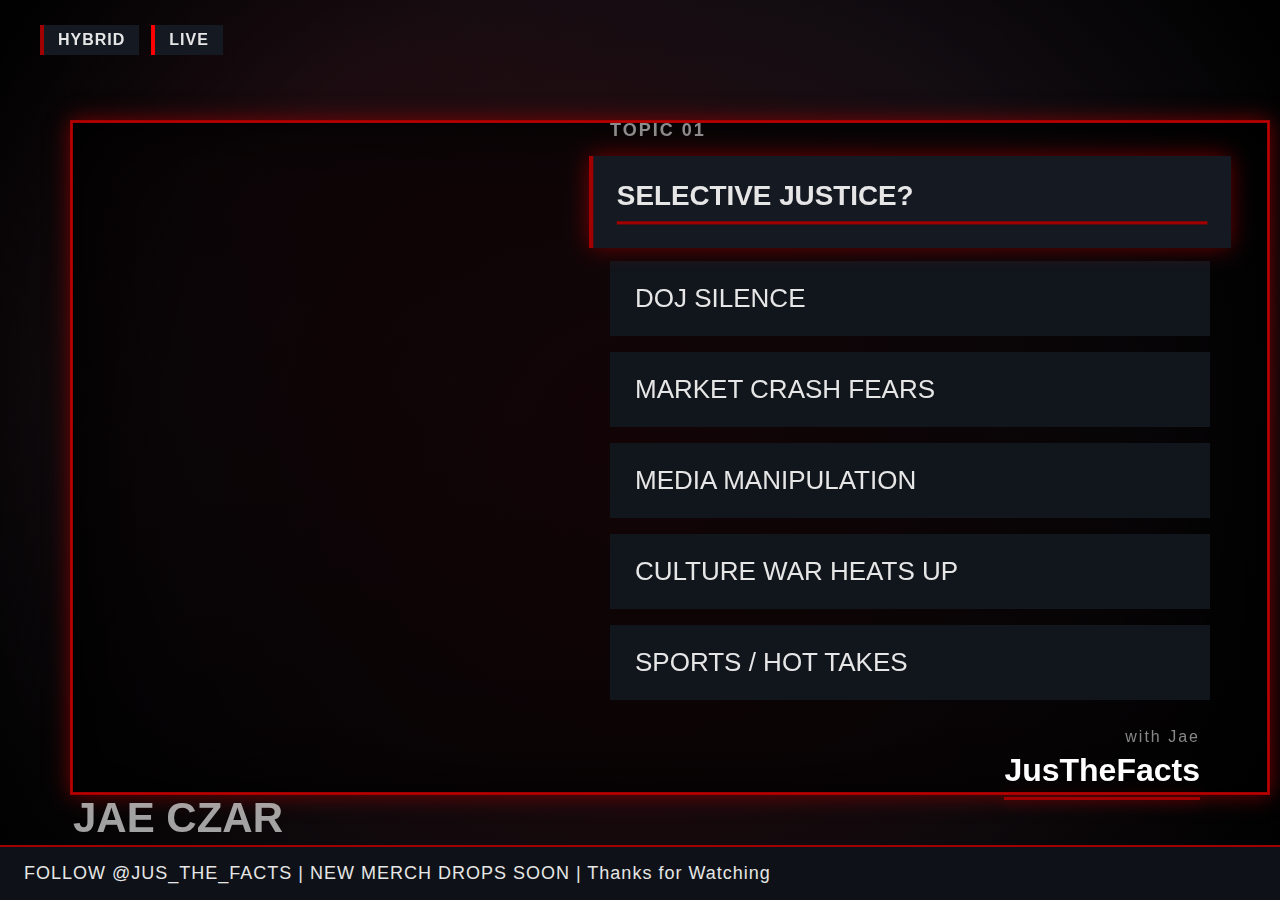
<file: index.html>
<!DOCTYPE html>
<html>
<head>
  <meta charset="UTF-8" />
  <meta name="viewport" content="width=device-width, initial-scale=1.0">
  <title>Jus The Facts Overlay</title>
  <link rel="stylesheet" href="css/main.css" />
</head>
<body>

<div class="bg"></div>
<div class="grain"></div>

<!-- Top Badge -->
<div class="badge">
  <span id="badgeCategory">HYBRID</span>
  <span class="live">LIVE</span>
</div>

<!-- Camera Frame -->
<div class="camera-frame">
  <div id="hostName">JAE CZAR</div>
  <div id="hostSub">Host | Jus The Facts</div>
</div>

<!-- Topics Panel -->
<div class="topics">
  <div id="topicNum">TOPIC 01</div>

  <div class="topic active" id="topic1">
    <span id="topic1Text"></span>
  </div>
  <div class="topic" id="topic2">
    <span id="topic2Text"></span>
  </div>
  <div class="topic" id="topic3">
    <span id="topic3Text"></span>
  </div>
  <div class="topic" id="topic4">
    <span id="topic4Text"></span>
  </div>
  <div class="topic" id="topic5">
    <span id="topic5Text"></span>
  </div>
  <div class="topic" id="topic6">
    <span id="topic6Text"></span>
  </div>
</div>

<!-- Ticker -->
<div class="ticker" id="tickerBar">
  <div id="tickerText"></div>
</div>

<!-- Logo -->
<div id="logoMark" class="logo">
  <div class="logo-sub">with Jae</div>
  <div class="logo-main">JusTheFacts</div>
  <div class="logo-line"></div>
</div>

<script src="./js/ticker.js"></script>
<script src="./js/overlay.js"></script>

</body>
</html>
</file>
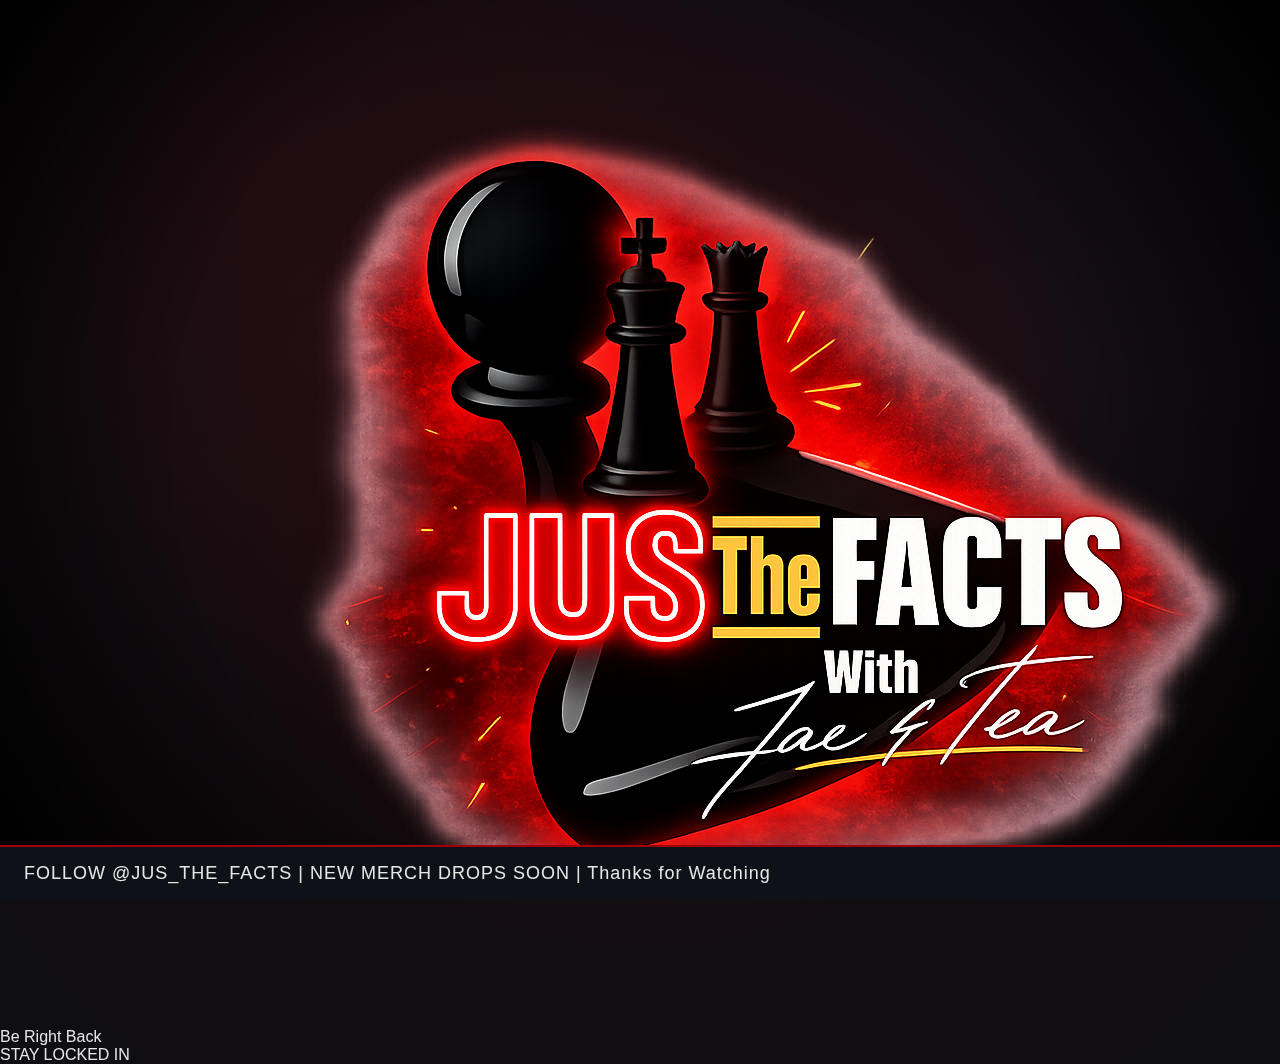
<file: brb.html>
<!DOCTYPE html>
<html>
<head>
  <meta charset="UTF-8" />
  <title>JTF BRB</title>
  <link rel="stylesheet" href="css/main.css" />
</head>
<body>
  <div class="bg"></div>
  <div class="grain"></div>

  <div class="fullscreen">
    <img class="big-logo" src="assets/logo.png" />
    <div class="big-title">Be Right Back</div>
    <div class="big-sub">STAY LOCKED IN</div>
  </div>

  <div class="ticker" id="tickerBar">
    <div class="ticker-content" id="tickerText">LOADING TICKER...</div>
  </div>

  <script src="js/ticker.js"></script>
  <script src="js/overlay.js"></script>
</body>
</html>
</file>
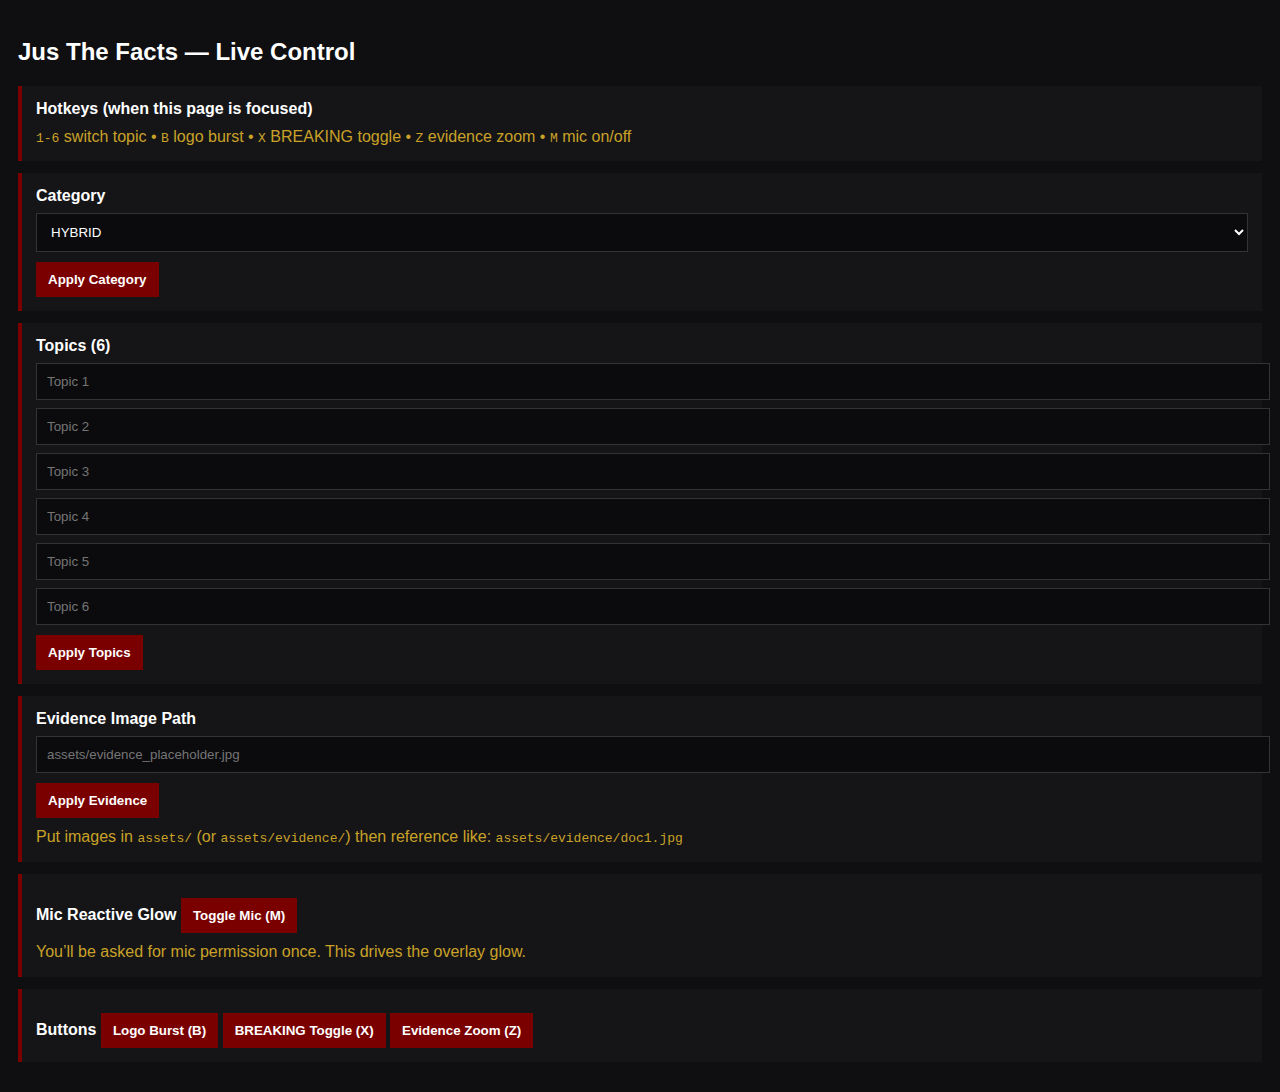
<file: control.html>
<!DOCTYPE html>
<html>
<head>
  <meta charset="UTF-8" />
  <title>JTF Control</title>
  <style>
    body{ font-family:Arial; background:#0f0f12; color:#fff; margin:0; padding:18px;}
    .box{ background:#151518; border-left:4px solid #7a0000; padding:14px; margin-bottom:12px;}
    input, select{ width:100%; padding:10px; margin-top:8px; background:#0b0b0d; color:#fff; border:1px solid #333; }
    button{ padding:10px 12px; margin-top:10px; background:#7a0000; color:#fff; border:none; cursor:pointer; font-weight:800;}
    .hint{ color:#c9a227; margin-top:8px; line-height:1.35;}
    code{ color:#c9a227;}
  </style>
</head>
<body>
  <h2>Jus The Facts — Live Control</h2>

  <div class="box">
    <b>Hotkeys (when this page is focused)</b>
    <div class="hint">
      <code>1-6</code> switch topic • <code>B</code> logo burst • <code>X</code> BREAKING toggle •
      <code>Z</code> evidence zoom • <code>M</code> mic on/off
    </div>
  </div>

  <div class="box">
    <b>Category</b>
    <select id="cat">
      <option>HYBRID</option>
      <option>POLITICS</option>
      <option>CULTURE</option>
      <option>FINANCE</option>
      <option>SPORTS</option>
      <option>BREAKING</option>
    </select>
    <button id="applyCat">Apply Category</button>
  </div>

  <div class="box">
    <b>Topics (6)</b>
    <input id="t1" placeholder="Topic 1">
    <input id="t2" placeholder="Topic 2">
    <input id="t3" placeholder="Topic 3">
    <input id="t4" placeholder="Topic 4">
    <input id="t5" placeholder="Topic 5">
    <input id="t6" placeholder="Topic 6">
    <button id="applyTopics">Apply Topics</button>
  </div>

  <div class="box">
    <b>Evidence Image Path</b>
    <input id="evidence" placeholder="assets/evidence_placeholder.jpg">
    <button id="applyEvidence">Apply Evidence</button>
    <div class="hint">Put images in <code>assets/</code> (or <code>assets/evidence/</code>) then reference like: <code>assets/evidence/doc1.jpg</code></div>
  </div>

  <div class="box">
    <b>Mic Reactive Glow</b>
    <button id="micToggle">Toggle Mic (M)</button>
    <div class="hint">You’ll be asked for mic permission once. This drives the overlay glow.</div>
  </div>

  <div class="box">
    <b>Buttons</b>
    <button id="burst">Logo Burst (B)</button>
    <button id="break">BREAKING Toggle (X)</button>
    <button id="zoom">Evidence Zoom (Z)</button>
  </div>

  <script src="js/control.js"></script>
  <script src="js/audio.js"></script>
</body>
</html>
</file>
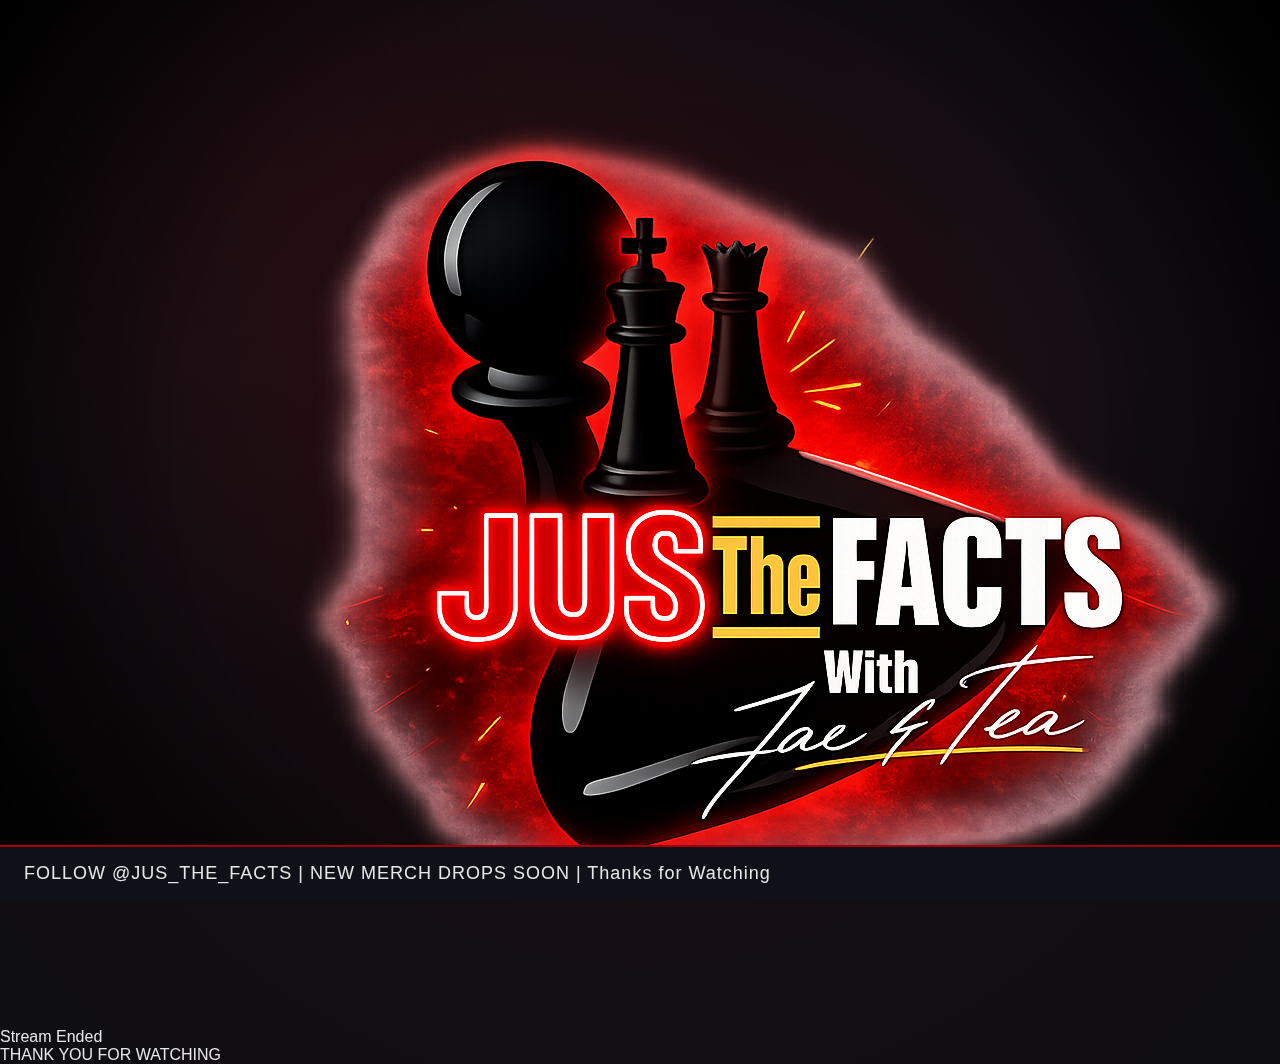
<file: end.html>
<!DOCTYPE html>
<html>
<head>
  <meta charset="UTF-8" />
  <title>JTF End</title>
  <link rel="stylesheet" href="css/main.css" />
</head>
<body>
  <div class="bg"></div>
  <div class="grain"></div>

  <div class="fullscreen">
    <img class="big-logo" src="assets/logo.png" />
    <div class="big-title">Stream Ended</div>
    <div class="big-sub">THANK YOU FOR WATCHING</div>
  </div>

  <div class="ticker" id="tickerBar">
    <div class="ticker-content" id="tickerText">FOLLOW FOR THE NEXT LIVE</div>
  </div>

  <script src="js/ticker.js"></script>
  <script src="js/overlay.js"></script>
</body>
</html>
</file>
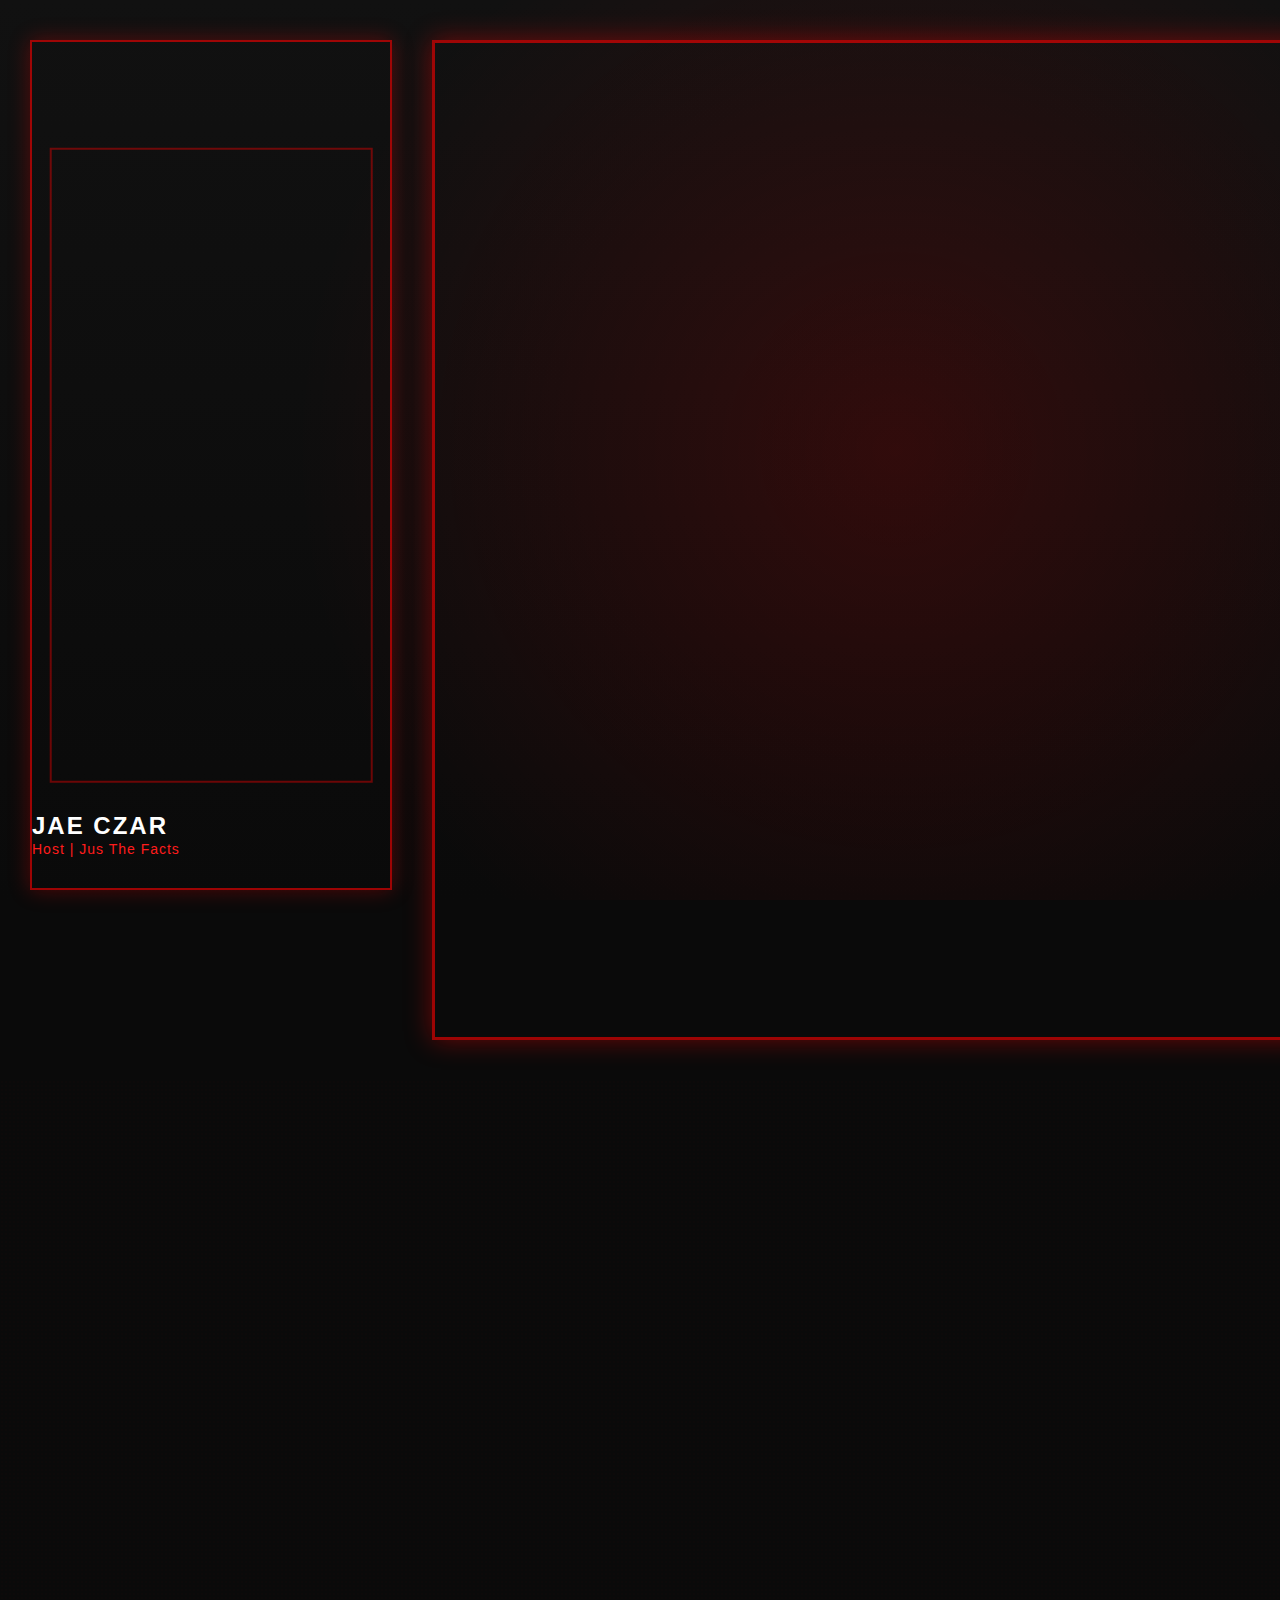
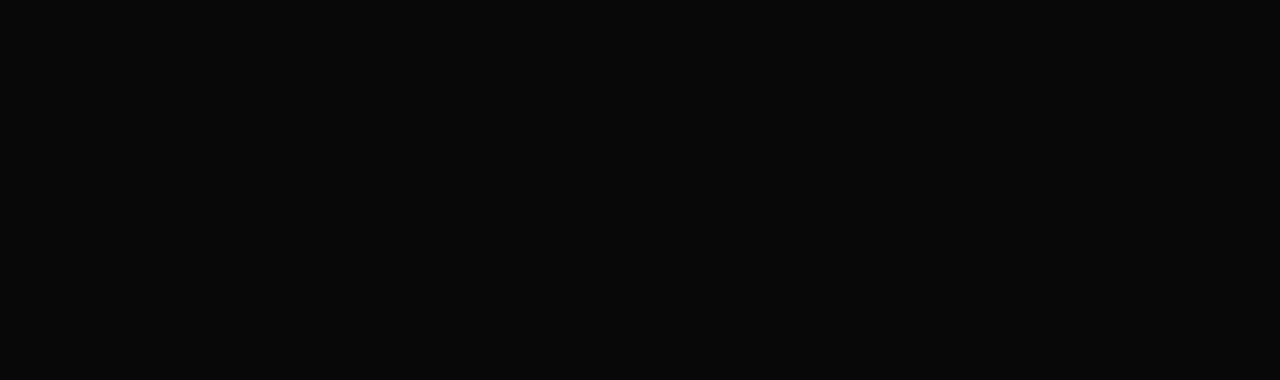
<file: share.html>
<!DOCTYPE html>
<html>
<head>
<meta charset="UTF-8">
<title>Jus The Facts - Share Screen</title>
<style>

/* RESET */
* {
  margin:0;
  padding:0;
  box-sizing:border-box;
}

body {
  width:1920px;
  height:1080px;
  overflow:hidden;
  background:#0a0a0a;
  font-family:Arial, Helvetica, sans-serif;
  color:white;
}

/* BACKGROUND */
body::before {
  content:"";
  position:absolute;
  width:100%;
  height:100%;
  background:
    radial-gradient(circle at 70% 50%, rgba(255,0,0,.15), transparent 60%),
    linear-gradient(180deg, #111, #0a0a0a);
  z-index:-2;
}

/* subtle particles */
body::after {
  content:"";
  position:absolute;
  width:100%;
  height:100%;
  background-image:
    radial-gradient(rgba(255,0,0,.4) 1px, transparent 1px);
  background-size:4px 4px;
  opacity:.03;
  z-index:-1;
}

/* LAYOUT GRID */
.wrapper {
  display:flex;
  width:100%;
  height:100%;
}

/* LEFT CAMERA COLUMN */
.camera-column {
  width:22%;
  height:100%;
  position:relative;
  padding:40px 30px;
}

/* CAMERA FRAME */
.camera-frame {
  position:relative;
  width:100%;
  height:85%;
  border:2px solid rgba(255,0,0,.6);
  box-shadow:0 0 20px rgba(255,0,0,.3);
  overflow:hidden;
}

/* AUDIO REACTIVE GLOW */
:root {
  --mic:0;
}

.camera-frame::before {
  content:"";
  position:absolute;
  inset:-4px;
  border:4px solid rgba(255,0,0,.5);
  filter:blur(10px);
  opacity:calc(var(--mic) * 1.5);
  transition:opacity .1s linear;
}

/* INNER CAMERA AREA (PUT OBS CAM HERE) */
.camera-inner {
  position:absolute;
  top:50%;
  left:50%;
  transform:translate(-50%, -50%);
  width:90%;
  height:75%;
  border:2px solid rgba(255,0,0,.4);
}

/* NAME STRIP */
.camera-name {
  position:absolute;
  bottom:30px;
  left:0;
  width:100%;
  text-align:left;
}

.camera-name h2 {
  font-size:24px;
  letter-spacing:2px;
}

.camera-name span {
  font-size:14px;
  color:#ff1c1c;
  letter-spacing:1px;
}

/* RIGHT SHARE AREA */
.share-column {
  width:78%;
  height:100%;
  padding:40px 40px 40px 10px;
}

/* SHARE FRAME */
.share-frame {
  width:100%;
  height:100%;
  border:3px solid rgba(255,0,0,.6);
  box-shadow:0 0 25px rgba(255,0,0,.4);
  position:relative;
}

/* BRANDING WATERMARK */
.brand-watermark {
  position:absolute;
  bottom:20px;
  right:30px;
  font-size:28px;
  font-weight:bold;
  opacity:.15;
  letter-spacing:2px;
}

/* TOP LABEL */
.top-label {
  position:absolute;
  top:20px;
  left:30px;
  font-size:14px;
  letter-spacing:2px;
  color:#ff1c1c;
}

</style>
</head>
<body>

<div class="wrapper">

  <!-- LEFT CAMERA -->
  <div class="camera-column">

      <div class="camera-frame">

          <div class="camera-inner">
              <!-- PLACE OBS CAMERA SOURCE HERE -->
          </div>

          <div class="camera-name">
              <h2>JAE CZAR</h2>
              <span>Host | Jus The Facts</span>
          </div>

      </div>

  </div>

  <!-- RIGHT SHARE -->
  <div class="share-column">

      <div class="share-frame">
          <!-- PLACE DISPLAY CAPTURE OR WINDOW CAPTURE HERE -->
          <div class="brand-watermark">JUS THE FACTS</div>
      </div>

  </div>

</div>

<script>

/* AUDIO REACTIVE GLOW */
async function initAudioMeter() {
  try {
    const stream = await navigator.mediaDevices.getUserMedia({ audio: true });
    const audioContext = new (window.AudioContext || window.webkitAudioContext)();
    const source = audioContext.createMediaStreamSource(stream);
    const analyser = audioContext.createAnalyser();

    analyser.fftSize = 256;
    source.connect(analyser);

    const dataArray = new Uint8Array(analyser.frequencyBinCount);

    function animate() {
      analyser.getByteFrequencyData(dataArray);

      let sum = 0;
      for (let i = 0; i < dataArray.length; i++) {
        sum += dataArray[i];
      }

      let avg = sum / dataArray.length;
      document.documentElement.style.setProperty("--mic", avg / 255);

      requestAnimationFrame(animate);
    }

    animate();
  } catch (err) {
    console.log("Mic not allowed.");
  }
}

initAudioMeter();

</script>

</body>
</html>
</file>
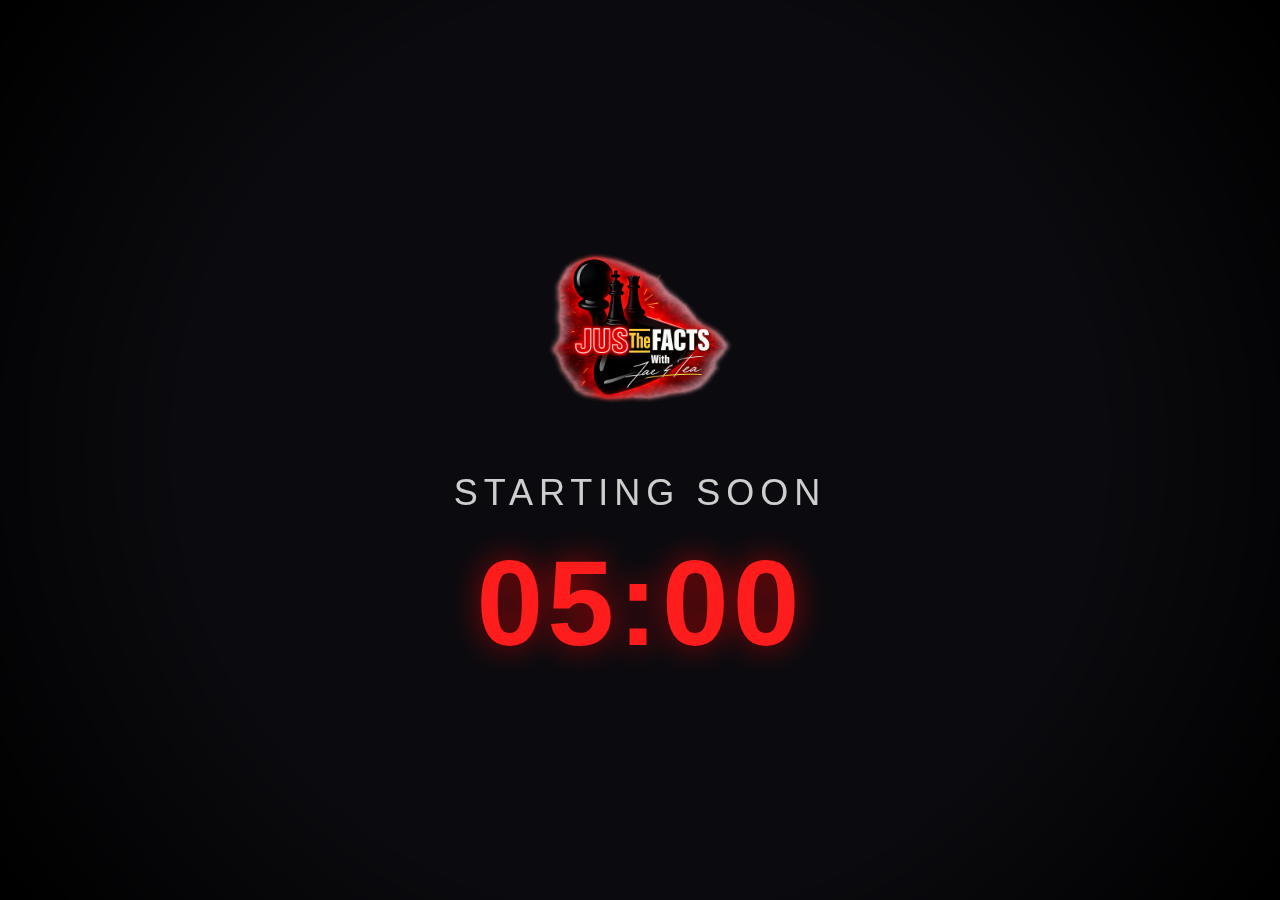
<file: start.html>
<!DOCTYPE html>
<html>
<head>
<meta charset="UTF-8">
<title>Starting Soon</title>
<link rel="stylesheet" href="css/main.css">
<style>
body {
  margin:0;
  background:#0b0b0f;
  display:flex;
  justify-content:center;
  align-items:center;
  height:100vh;
  font-family:Arial, sans-serif;
  color:white;
}

.start-container {
  text-align:center;
}

.countdown {
  font-size:120px;
  font-weight:bold;
  letter-spacing:4px;
  color:#ff1c1c;
  text-shadow:0 0 30px rgba(255,0,0,.6);
}

.start-text {
  font-size:36px;
  letter-spacing:6px;
  margin-bottom:20px;
  opacity:.8;
}

.logo-big {
  width:300px;
  margin-bottom:40px;
  animation:pulse 3s infinite;
}

@keyframes pulse {
  0% { transform:scale(1); opacity:.9; }
  50% { transform:scale(1.05); opacity:1; }
  100% { transform:scale(1); opacity:.9; }
}
</style>
</head>
<body>

<div class="start-container">
  <img src="assets/logo.png" class="logo-big">
  <div class="start-text">STARTING SOON</div>
  <div class="countdown" id="timer">05:00</div>
</div>

<script>
let time = 300; // 5 minutes

function updateTimer() {
  const minutes = Math.floor(time / 60);
  const seconds = time % 60;
  document.getElementById("timer").textContent =
    `${String(minutes).padStart(2,'0')}:${String(seconds).padStart(2,'0')}`;
  time--;
  if (time >= 0) setTimeout(updateTimer, 1000);
}

updateTimer();
</script>

</body>
</html>
</file>
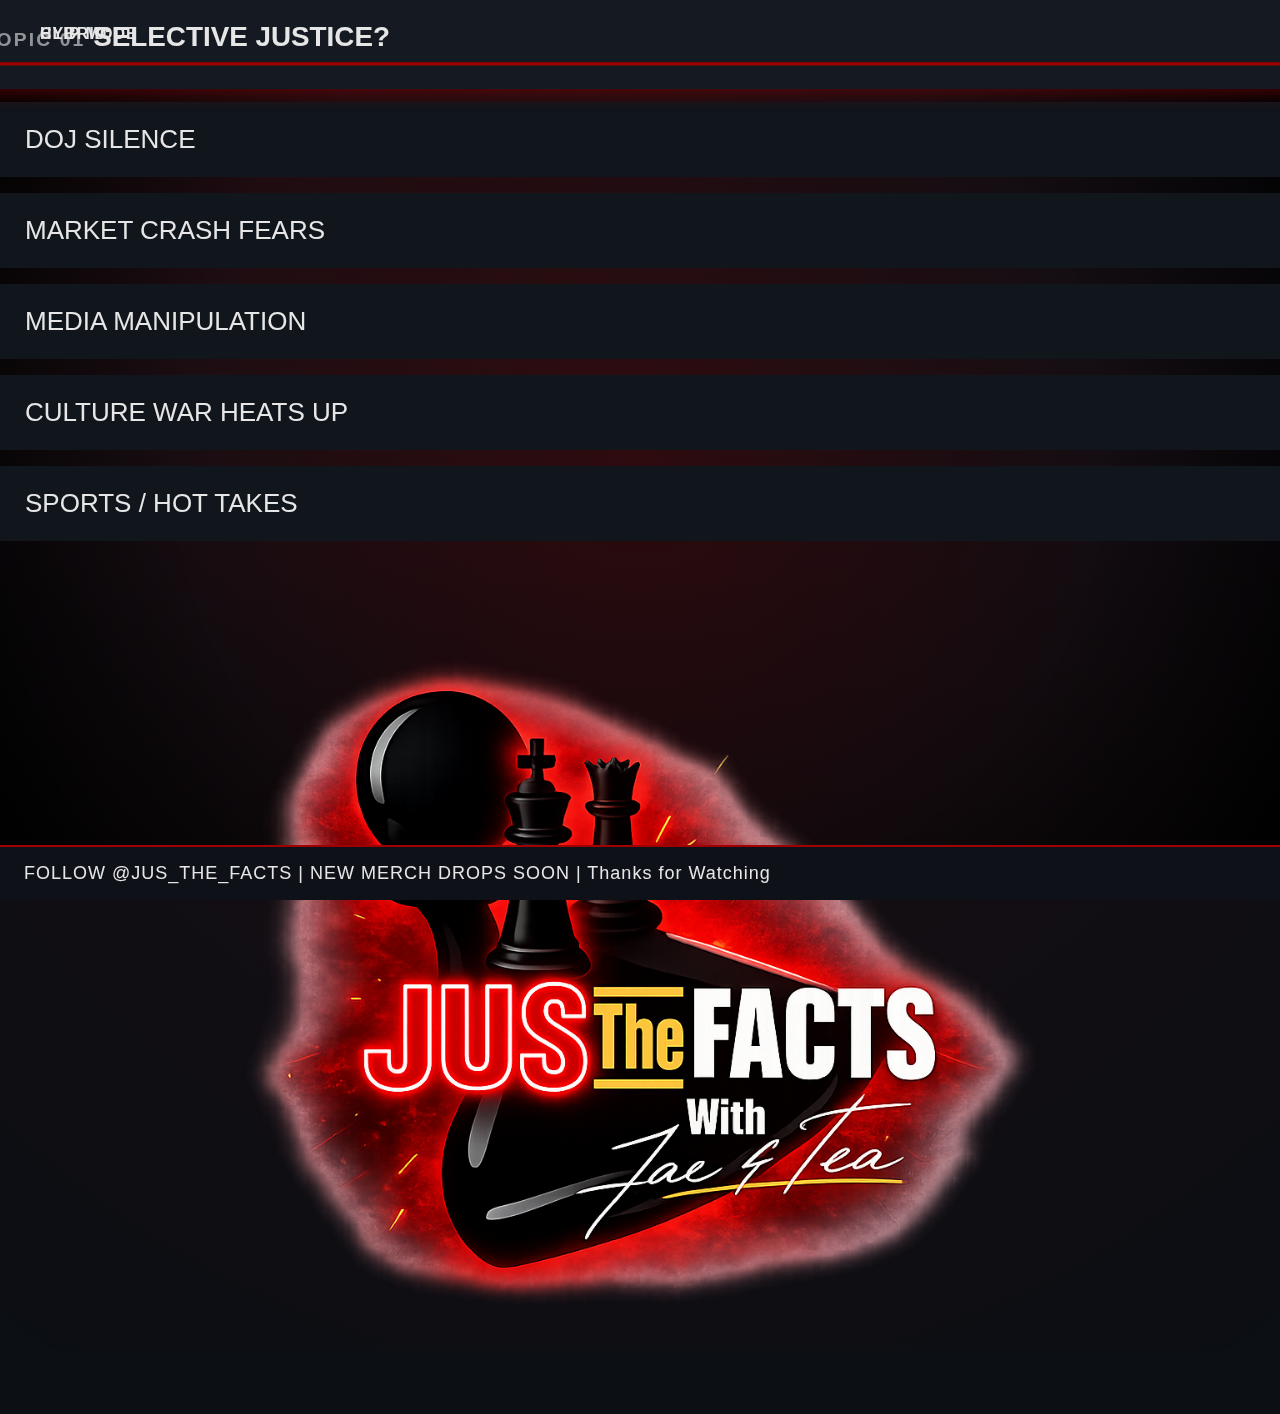
<file: vertical.html>
<!DOCTYPE html>
<html>
<head>
  <meta charset="UTF-8" />
  <title>JTF Vertical</title>
  <link rel="stylesheet" href="css/main.css" />
</head>
<body>
  <div class="bg"></div>
  <div class="grain"></div>
  <div class="break-flash" id="breakFlash"></div>

  <div class="vertical">
    <div class="vert-top">
      <div class="badge category" id="badgeCategory">HYBRID</div>
      <div class="badge episode" id="badgeEpisode">CLIP MODE</div>
    </div>

    <div class="vert-cam"></div>

    <div class="vert-topics">
      <div class="topic active" id="topic1">
        <span class="topic-number" id="topicNum">TOPIC 01</span>
        <span id="topic1Text">TOPIC 1</span>
      </div>
      <div class="topic" id="topic2"><span id="topic2Text">TOPIC 2</span></div>
      <div class="topic" id="topic3"><span id="topic3Text">TOPIC 3</span></div>
      <div class="topic" id="topic4"><span id="topic4Text">TOPIC 4</span></div>
      <div class="topic" id="topic5"><span id="topic5Text">TOPIC 5</span></div>
      <div class="topic" id="topic6"><span id="topic6Text">TOPIC 6</span></div>
    </div>
  </div>

  <div class="ticker" id="tickerBar">
    <div class="ticker-content" id="tickerText">LOADING TICKER...</div>
  </div>

  <div class="logo-watermark" id="logoMark">
    <img src="assets/logo.png" style="width:100%;" />
  </div>

  <script src="js/ticker.js"></script>
  <script src="js/overlay.js"></script>
</body>
</html>
</file>
<file: css/main.css>
:root {
  --accent: #a00000;
  --accent-glow: rgba(160, 0, 0, 0.7);
  --dark: #0c0f14;
  --panel: #11151c;
  --mic: 0;
}

.fact-mode {
  --accent: #c9a227;
  --accent-glow: rgba(201,162,39,0.7);
}

* {
  box-sizing: border-box;
}

body {
  margin: 0;
  overflow: hidden;
  font-family: "Segoe UI", Arial, sans-serif;
  background: var(--dark);
  color: #e6e6e6;
}

/* =========================
   CINEMATIC BACKGROUND
========================= */

.bg {
  position: fixed;
  inset: 0;
  z-index: -3;
  background:
    radial-gradient(circle at 50% 50%, rgba(160,0,0,0.15), transparent 60%),
    radial-gradient(circle at 20% 20%, rgba(160,0,0,0.08), transparent 40%),
    linear-gradient(to bottom, #0a0d12, #0c0f14 40%, #07090c);
}

.bg::after {
  content: "";
  position: absolute;
  inset: -50%;
  background: radial-gradient(circle, rgba(160,0,0,0.25), transparent 70%);
  animation: slowPulse 10s infinite alternate ease-in-out;
  opacity: calc(0.4 + var(--mic) * 0.5);
}

@keyframes slowPulse {
  from { transform: scale(1); }
  to { transform: scale(1.08); }
}

/* Vignette */
body::after {
  content: "";
  position: fixed;
  inset: 0;
  background: radial-gradient(circle, transparent 60%, #000 100%);
  pointer-events: none;
  z-index: -1;
}

/* =========================
   BADGE
========================= */

.badge {
  position: absolute;
  top: 25px;
  left: 40px;
  display: flex;
  gap: 12px;
  font-weight: 600;
  letter-spacing: 1px;
  z-index: 5;
}

.badge span {
  padding: 6px 14px;
  background: #141922;
  border-left: 4px solid var(--accent);
}

.live {
  border-left: 4px solid red !important;
}

/* =========================
   CAMERA FRAME (2X BIGGER)
========================= */

.camera-frame {
  position: absolute;
  top: 120px;
  left: 70px;
  width: 1200px;
  height: 675px;
  border: 3px solid var(--accent);
  background: rgba(0,0,0,0.6);
  box-shadow:
    0 0 calc(20px + var(--mic) * 40px) var(--accent-glow),
    inset 0 0 60px rgba(0,0,0,0.8);
  transition: box-shadow 0.1s linear;
}

.camera-frame::before {
  content: "";
  position: absolute;
  inset: -2px;
  border: 1px solid rgba(255,0,0,0.3);
  pointer-events: none;
}

/* Host Text */

#hostName {
  position: absolute;
  bottom: -50px;
  left: 0;
  font-size: 42px;
  font-weight: 700;
  opacity: 0.7;
}

#hostSub {
  position: absolute;
  bottom: -75px;
  left: 0;
  font-size: 18px;
  color: #999;
}

/* =========================
   TOPICS PANEL (2X BIGGER)
========================= */

.topics {
  position: absolute;
  top: 120px;
  right: 70px;
  width: 600px;
}

#topicNum {
  margin-bottom: 18px;
  font-weight: bold;
  letter-spacing: 2px;
  opacity: 0.6;
  font-size: 18px;
}

.topic {
  background: var(--panel);
  padding: 22px;
  margin-bottom: 16px;
  border-left: 3px solid transparent;
  font-size: 26px;
  transition: all 0.3s ease;
}

.topic.active {
  transform: scale(1.07);
  border-left: 4px solid var(--accent);
  box-shadow: 0 0 20px var(--accent-glow);
  background: #151a22;
  font-weight: 600;
}

.topic.active::after {
  content: "";
  display: block;
  height: 3px;
  background: var(--accent);
  margin-top: 8px;
  animation: sweep 0.5s ease forwards;
}

@keyframes sweep {
  from { width: 0%; }
  to { width: 100%; }
}

/* =========================
   TICKER
========================= */

.ticker {
  position: absolute;
  bottom: 0;
  width: 100%;
  background: #0e1218;
  border-top: 2px solid var(--accent);
  padding: 16px 24px;
  overflow: hidden;
}

#tickerText {
  white-space: nowrap;
  display: inline-block;
  animation: scroll 30s linear infinite;
  font-weight: 500;
  letter-spacing: 1px;
  font-size: 18px;
}

@keyframes scroll {
  from { transform: translateX(100%); }
  to { transform: translateX(-100%); }
}

/* =========================
   LOGO
========================= */

.logo {
  position: absolute;
  bottom: 100px;
  right: 80px;
  text-align: right;
  z-index: 5;
}

.logo-sub {
  font-size: 16px;
  letter-spacing: 2px;
  color: #888;
  margin-bottom: 6px;
}

.logo-main {
  font-size: 32px;
  font-weight: 700;
  color: white;
  animation: logoPulse 6s infinite alternate ease-in-out;
}

.logo-line {
  height: 3px;
  width: 100%;
  background: var(--accent);
  margin-top: 8px;
  box-shadow: 0 0 15px var(--accent-glow);
}

@keyframes logoPulse {
  from { text-shadow: 0 0 6px var(--accent-glow); }
  to { text-shadow: 0 0 20px var(--accent-glow); }
}

.logo.burst {
  transform: scale(1.15);
}

/* =========================
   FILM GRAIN
========================= */

.grain-overlay {
  position: fixed;
  inset: 0;
  pointer-events: none;
  background: url("https://grainy-gradients.vercel.app/noise.svg");
  opacity: 0.06;
  z-index: 2;
}

/* =========================
   PARTICLES (NOW VISIBLE)
========================= */

.particles {
  position: fixed;
  inset: 0;
  pointer-events: none;
  z-index: 1;
  overflow: hidden;
}

.particles span {
  position: absolute;
  width: 3px;
  height: 3px;
  background: rgba(255,0,0,0.4);
  border-radius: 50%;
  animation: floatUp linear infinite;
}

@keyframes floatUp {
  from { transform: translateY(100vh); opacity: 0; }
  10% { opacity: 1; }
  to { transform: translateY(-10vh); opacity: 0; }
}

/* =========================
   STINGER
========================= */

#stinger {
  position: fixed;
  inset: 0;
  background: black;
  display: flex;
  justify-content: center;
  align-items: center;
  z-index: 999;
  animation: stingerOut 3s forwards;
}

.stinger-logo {
  font-size: 52px;
  letter-spacing: 3px;
  color: white;
  animation: stingerPulse 1.5s ease-in-out;
}

@keyframes stingerPulse {
  from { transform: scale(0.8); opacity: 0; }
  to { transform: scale(1); opacity: 1; }
}

@keyframes stingerOut {
  0% { opacity: 1; }
  80% { opacity: 1; }
  100% { opacity: 0; visibility: hidden; }
}

/* =========================
   AUDIO METER
========================= */

.audio-meter {
  position: absolute;
  bottom: 25px;
  left: 25px;
  width: 70px;
  transform-origin: bottom;
  opacity: 0.9;
  transition: transform 0.05s linear;
}
</file>
